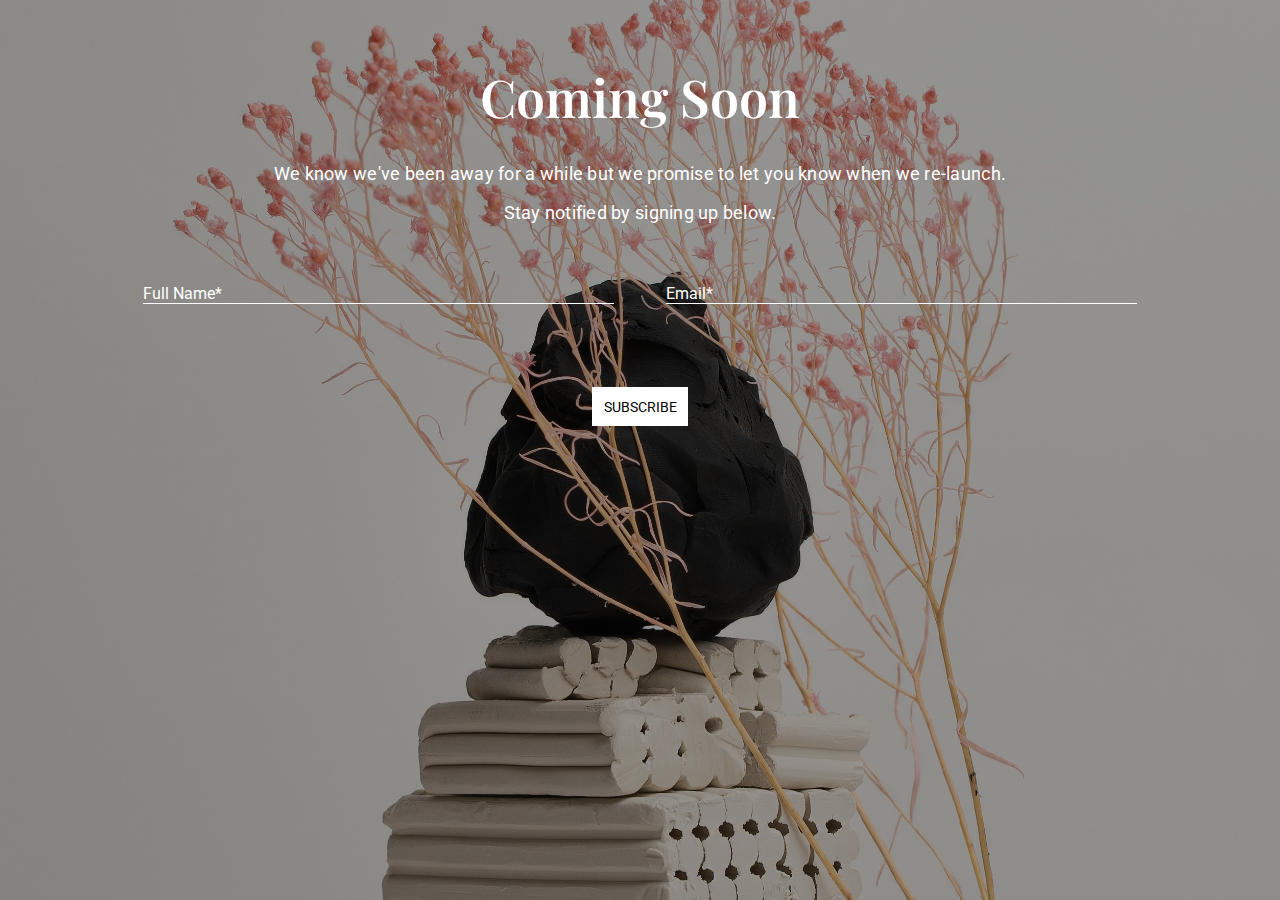
<file: index.html>
<!DOCTYPE html>
<html lang="en">
<head>
   <meta charset="UTF-8">
   <meta http-equiv="X-UA-Compatible" content="IE=edge">
   <meta name="viewport" content="width=device-width, initial-scale=1.0">
   <title>I AM XIS- LIVING YOUR BEST LIFE.</title>
   <link rel="stylesheet" href="coming-soon.css">
</head>
<body>
   <section class="back">
      <div class="container">
         <div class="first-head">
         <h1>Coming Soon</h1>
         <p style="text-align: center;">We know we've been away for a while but we promise to let you know when we re-launch.</p>
         <p style="text-align: center;">Stay notified by signing up below.</p>
         </div>

         <div class="contact-us container" id="contact">
            <form action="https://api.web3forms.com/submit" method="POST">
               <input type="hidden" name="access_key" value="a198ff3b-6100-4bd8-868b-c4606aca5c6c">

               <!-- Optional: Subject an be prefilled using type="hidden"
               or type="text" for normal user submitted input -->
               <input type="hidden" name="subject" value="New Submission Coming Soon Website">

               <!-- Optional: From Name you want to see in the email
                     Default is "Notifications". you can overwrite here -->
               <input type="hidden" name="from_name" value="I AM XIS Coming Soon">
               
               <div class="contact-form">
                  <div class="input-group">
                     <input class="input-name" type="text" name="name" placeholder="Full Name*" required>
                     <input class="input-email" type="email" name="email" placeholder="Email*" required>
                  </div>
      
                  <input type="hidden" name="redirect" value="https://theiamxis.com.ng/success">
                  <button type="submit">Subscribe</button>
               </div>
           </form>
         </div>
      </div>

      
   </section>
</body>
</html>
</file>
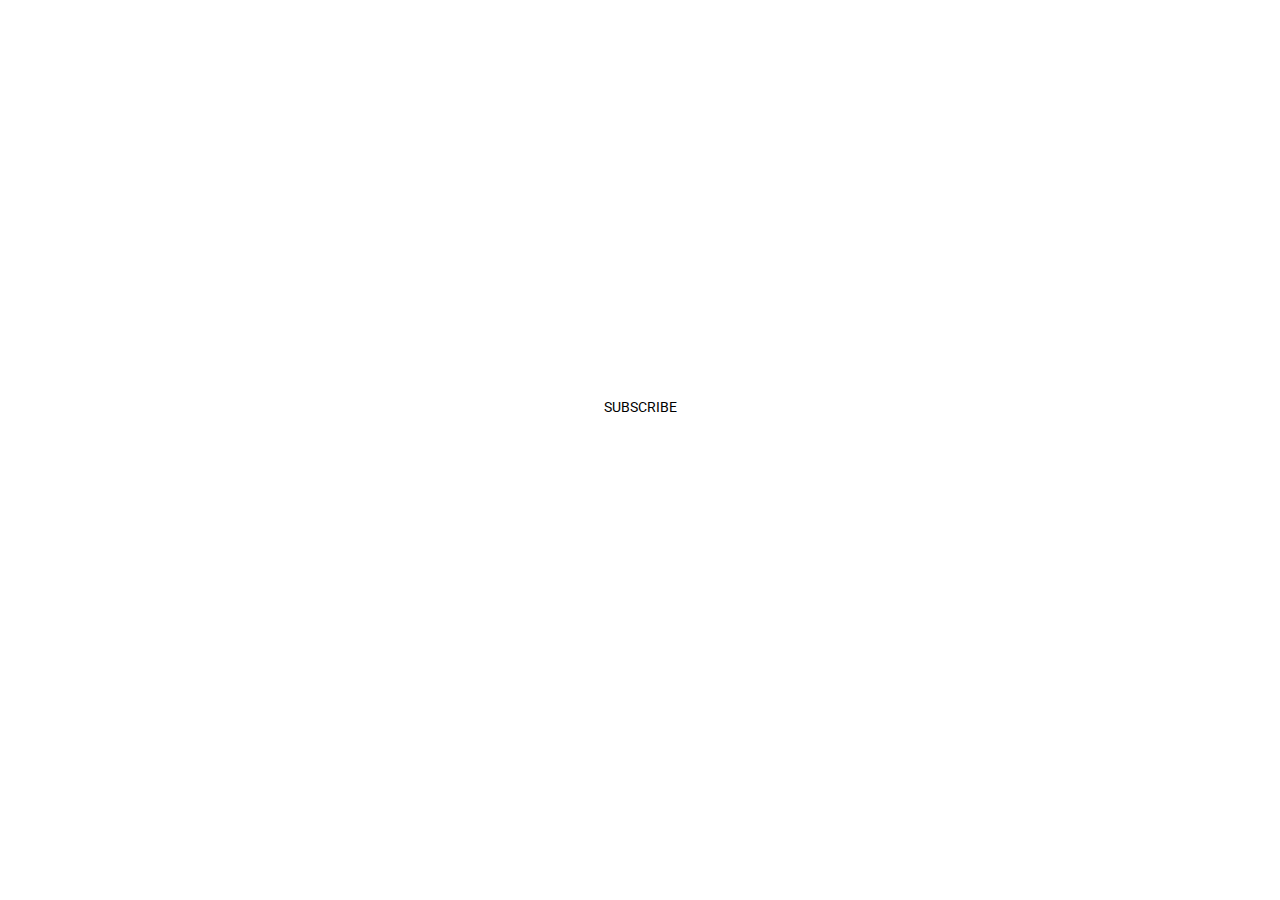
<file: coming-soon.html>
<!DOCTYPE html>
<html lang="en">
<head>
   <meta charset="UTF-8">
   <meta http-equiv="X-UA-Compatible" content="IE=edge">
   <meta name="viewport" content="width=device-width, initial-scale=1.0">
   <title>I AM XIS- LIVING YOUR BEST LIFE.</title>
   <link rel="stylesheet" href="coming-soon.css">
</head>
<body>
   <section>
      <div class="container">
         <div class="first-head">
         <h1>Coming Soon</h1>
         <p style="text-align: center;">We know we've been away for a while but we promise to let you know when we re-launch.</p>
         <p>Stay notified by signing up below to stay in the loop.</p>
         </div>

         <div class="contact-us container" id="contact">
            <form action="theiamxis.com.ng/success" method="POST">
               <input type="hidden" name="access_key" value="a198ff3b-6100-4bd8-868b-c4606aca5c6c">

               <!-- Optional: Subject an be prefilled using type="hidden"
               or type="text" for normal user submitted input -->
               <input type="hidden" name="subject" value="New Submission from Get In Touch">

               <!-- Optional: From Name you want to see in the email
                     Default is "Notifications". you can overwrite here -->
               <input type="hidden" name="from_name" value="I AM XIS Get In Touch">
               
               <div class="contact-form">
                  <div class="input-group">
                     <input class="input-name" type="text" name="name" placeholder="Full Name*" required>
                     <input class="input-email" type="email" name="email" placeholder="Email*" required>
                  </div>
      
                  <input type="hidden" name="redirect" value="https://web3forms.com/success">
                  <button type="submit">Subscribe</button>
               </div>
           </form>
         </div>
      </div>

      
   </section>
</body>
</html>
</file>
<file: coming-soon.css>
@import url('https://fonts.googleapis.com/css2?family=Roboto:ital,wght@0,300;0,400;0,500;0,700;0,900;1,300;1,400&display=swap');
@import url('https://fonts.googleapis.com/css2?family=Playfair+Display:ital,wght@0,400;0,500;0,600;1,400;1,500&display=swap');


*,
*::before,
*::after{
   margin: 0;
   padding: 0;
   box-sizing: border-box;
   -webkit-tap-highlight-color: transparent !important;
   outline: none !important;
}

html{
   color: #fff;
   font-size: 0.65rem;
   text-size-adjust: none;
   letter-spacing: normal;
   scroll-behavior: smooth;
   background-color: #fff;
   -webkit-text-size-adjust: none;
   font-family: "Roboto", sans-serif; 
}

h1{
   color: #100E09;
   font-size: 2rem;
   font-weight: 500;
   font-family: 'Playfair Display', serif;
}

h2{
   color: #100E09;
   font-size: 1.9rem;
   margin-top: 3rem;
   font-weight: 500;
   font-family: 'Playfair Display', serif;
}

h3{
   color: #100E09;
   font-size: 1.85rem;
   font-weight: 500;
   margin-top: 3rem;
   font-family: 'Playfair Display', serif;
}

h4{
   color: #100E09;
   font-size: 1.75rem;
   font-weight: 500;
   margin-top: 3rem;
   font-family: 'Playfair Display', serif;
}

h5{
   color: #100E09;
   font-size: 1.65rem;
   font-weight: 500;
   margin-top: 3rem;
   font-family: 'Playfair Display', serif;
}

h6{
   color: #100E09;
   font-size: 1.5rem;
   font-weight: 500;
   margin-top: 3rem;
   font-family: 'Playfair Display', serif;
}

p{
   font-size: 1.75rem;
   display: block;
   margin-bottom: 1em;
   letter-spacing: 0.025rem;
}

body p:last-child{margin-bottom: 0em;}


a{
   display: block;
   text-decoration: none;
}

.container{
   max-width: 100rem;
   margin: 0 auto;
   padding: 0 2.2rem;
}

section, article{
   padding-block: 6rem;
   position: relative;
}

.back {
   height: 100vh;
   background-size: cover;
   background-position: center;
   background-repeat: no-repeat;
   background-attachment: fixed;
   background-image: linear-gradient(rgba(0,0,0,0.4),rgba(0,0,0,0.4)),url('img/vika-wendish--SE2XM3_IYc-unsplash.jpg');
}

.first-head{
   display: flex;
   flex-direction: column;
   align-items: center;
   justify-content: center;
}

.first-head h1{
   color: #fff;
   font-size: 5rem;
   font-weight: 600;
   margin-bottom: 3rem;
   text-align: center;
}

.love-chris{
   color: #fff;
   position: relative;
   top: 3px;
}

/* CONTACT STYLES */
input,
button,
textarea{
   color: #fff;
   font: inherit;
   border: none;
   outline: none;
   background-color: transparent;
}

::placeholder{
   color: #fff;
   opacity: 1;
}

::-moz-placeholder{
   color: #fff;
   opacity: 1;
}

::-webkit-input-placeholder{
   color: #fff;
   opacity: 1;
}

.contact-us{
   padding: 0;
   margin: 0;
}
.contact-form{
   display: block;
   padding-top: 6rem;
   flex-direction: column;
}

.contact-form input{
   width: 100%;
   color: #fff;
   font-size: 1.5rem;
   position: relative;
   margin-bottom: 3rem;
   border-bottom: 1px solid #fff;
}

.contact-form button{
   display: flex;
   color: #000;
   font-size: 1.35rem;
   padding: 1rem 1rem;  
   margin: 5rem auto;
   cursor: pointer;
   position: relative;
   align-content: center;
   justify-content: center;
   transition: opacity .5s;
   text-transform: uppercase;
   border: 1px solid #fff;
   background-color: #fff;
}

.contact-form button:hover{
   opacity: .7;

}

.input-group{
   display: flex;
   column-gap: 5rem;
} 


@media screen and (max-width: 735px){
    .input-group{
      display: block;
  }
</file>
